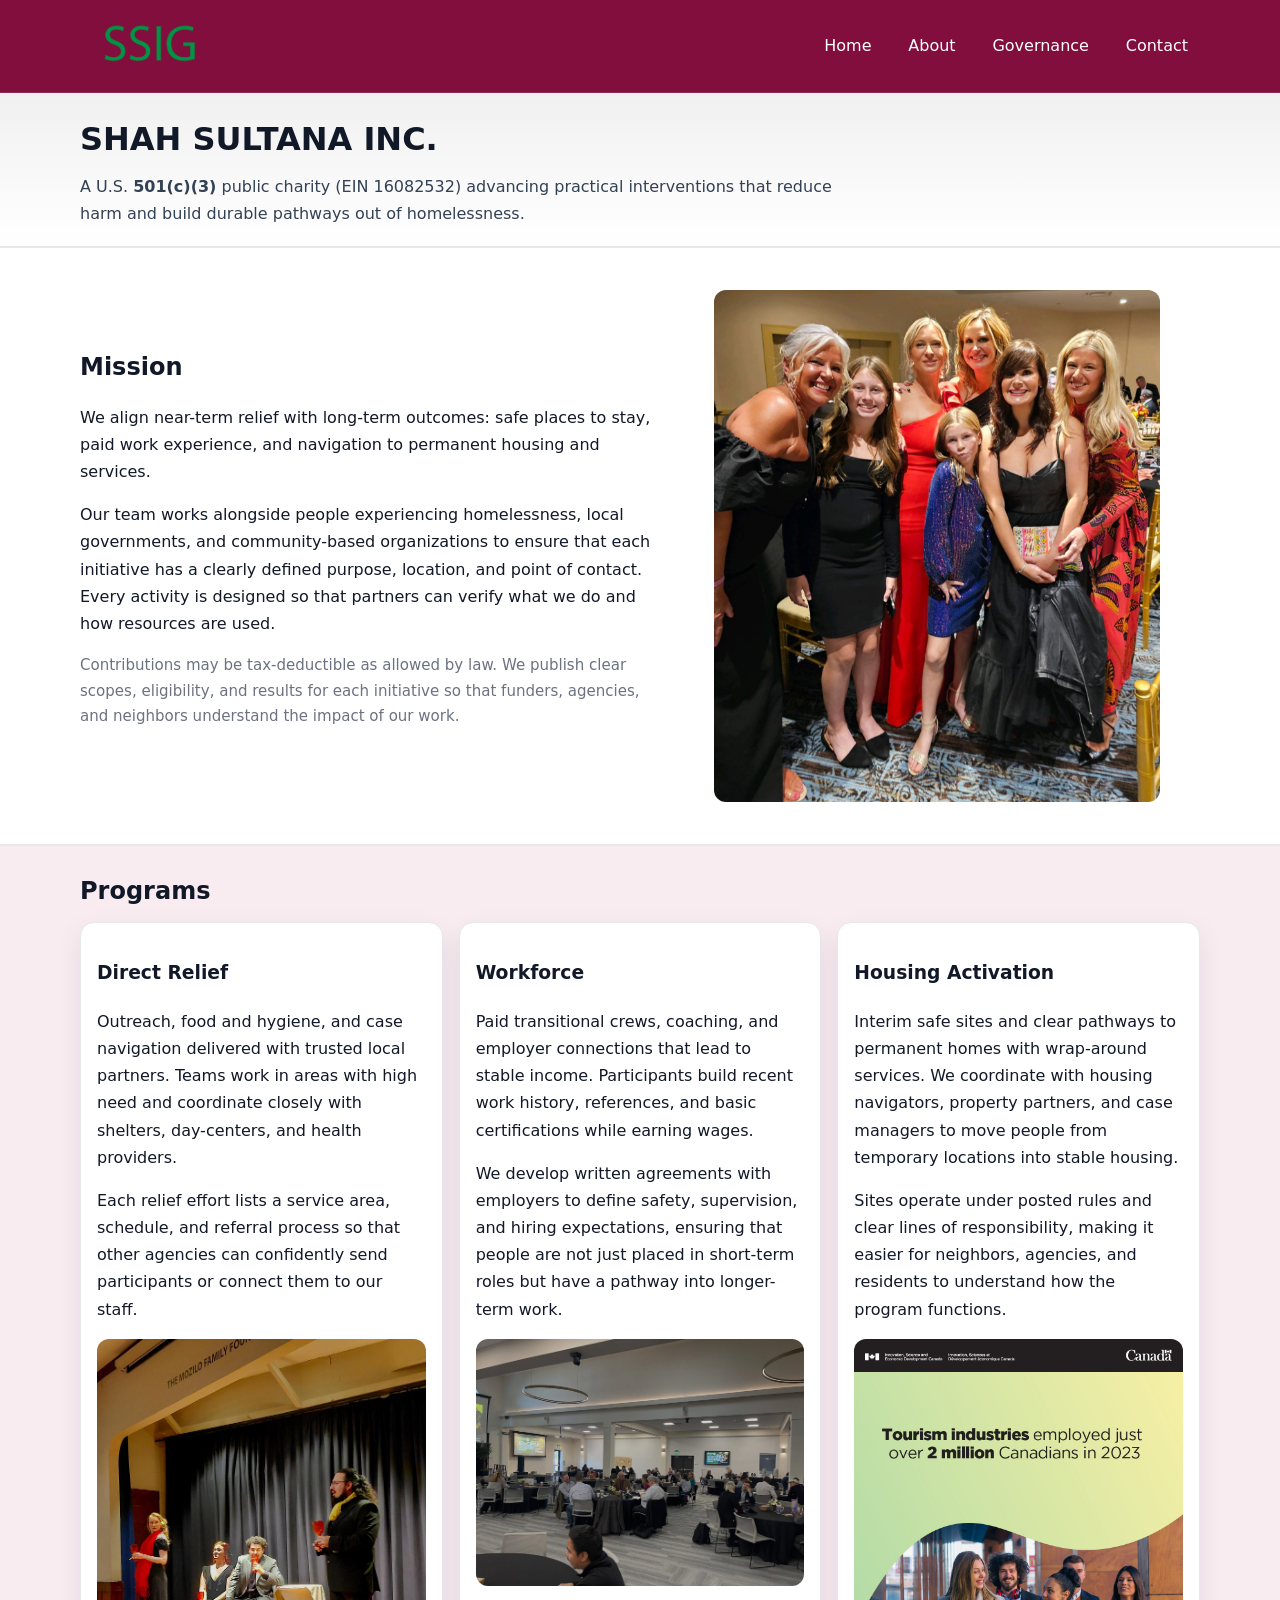
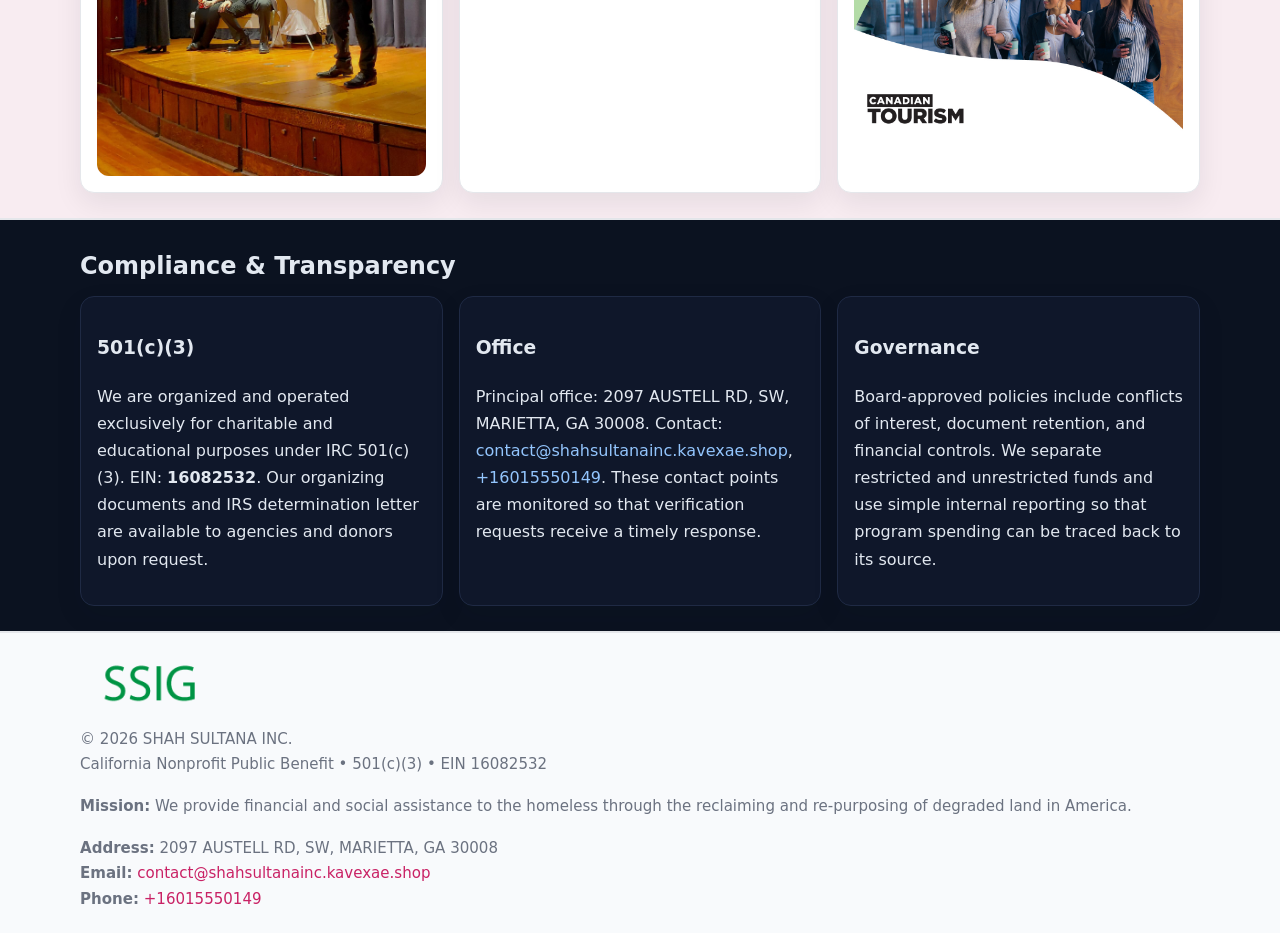
<file: index.html>
<!doctype html>
<html lang="en">
<head>
<meta charset="utf-8"/><meta name="viewport" content="width=device-width,initial-scale=1"/>
<title>SHAH SULTANA INC. – Nonprofit • 2025</title>
<link rel="stylesheet" href="assets/styles.css"/><link rel="icon" href="images/logo.png">
<meta name="data-ein" content="16082532"><meta name="data-name" content="SHAH SULTANA INC.">
<meta name="data-email" content="contact@shahsultanainc.kavexae.shop"><meta name="data-phone" content="+16015550149">
<meta name="data-address" content="2097 AUSTELL RD, SW, MARIETTA, GA 30008"><meta name="data-map" content="2097+AUSTELL+RD,+SW,+MARIETTA,+GA+30008">
  <meta name="description" content="Our nonprofit strengthens the community with programs focused on community services, education, and direct relief.">
</head>
<body>
<div style="position:absolute;left:-9999px;top:-9999px;opacity:0" data-uniq="{{UNIQUE_BLOB}}">
  <span>Our nonprofit strengthens the community with programs focused on community services, education, and direct relief.</span><svg width="12" height="12" viewBox="0 0 12 12" xmlns="http://www.w3.org/2000/svg"><circle cx="6" cy="6" r="5" fill="#2b6cb0"/></svg><img src="images/land.jpg" width="1" height="1" alt="" loading="lazy"/>
</div>

<header>
  <div class="header-wrap">
    <a href="index.html"><img src="images/logo.png" alt="SHAH SULTANA INC. logo" style="width:140px"></a>
    <nav><a class="active" href="index.html">Home</a><a href="about.html">About</a><a href="governance.html">Governance</a><a href="contact.html">Contact</a></nav>
  </div>
</header>

<div class="tagline">
  <div class="container">
    <h1>SHAH SULTANA INC.</h1>
    <p class="cfd39d418c2">
      A U.S. <strong>501(c)(3)</strong> public charity (EIN 16082532) advancing practical interventions that
      reduce harm and build durable pathways out of homelessness.
    </p>
  </div>
</div>

<main>
  <section class="band">
    <div class="container c3c572e6180">
      <div>
        <h2>Mission</h2>
        <p>We align near-term relief with long-term outcomes: safe places to stay, paid work experience, and navigation to permanent housing and services.</p>
        <p>Our team works alongside people experiencing homelessness, local governments, and community-based organizations to ensure that each initiative has a clearly defined purpose, location, and point of contact. Every activity is designed so that partners can verify what we do and how resources are used.</p>
        <p class="small">Contributions may be tax-deductible as allowed by law. We publish clear scopes, eligibility, and results for each initiative so that funders, agencies, and neighbors understand the impact of our work.</p>
      </div>
      <figure><img src="images/hero.jpg" alt="Mission in action"></figure>
    </div>
  </section>

  <section class="band soft">
    <div class="container">
      <h2>Programs</h2>
      <div class="cards">
        <article class="ce616f6b418">
          <h3>Direct Relief</h3>
          <p>Outreach, food and hygiene, and case navigation delivered with trusted local partners. Teams work in areas with high need and coordinate closely with shelters, day-centers, and health providers.</p>
          <p>Each relief effort lists a service area, schedule, and referral process so that other agencies can confidently send participants or connect them to our staff.</p>
          <img src="images/relief.jpg" alt="Direct relief program">
        </article>
        <article class="ce616f6b418">
          <h3>Workforce</h3>
          <p>Paid transitional crews, coaching, and employer connections that lead to stable income. Participants build recent work history, references, and basic certifications while earning wages.</p>
          <p>We develop written agreements with employers to define safety, supervision, and hiring expectations, ensuring that people are not just placed in short-term roles but have a pathway into longer-term work.</p>
          <img src="images/jobs.jpg" alt="Workforce and job preparation">
        </article>
        <article class="ce616f6b418">
          <h3>Housing Activation</h3>
          <p>Interim safe sites and clear pathways to permanent homes with wrap-around services. We coordinate with housing navigators, property partners, and case managers to move people from temporary locations into stable housing.</p>
          <p>Sites operate under posted rules and clear lines of responsibility, making it easier for neighbors, agencies, and residents to understand how the program functions.</p>
          <img src="images/land.jpg" alt="Housing activation and safe sites">
        </article>
      </div>
    </div>
  </section>

  <section class="band dark">
    <div class="container">
      <h2>Compliance & Transparency</h2>
      <div class="cards">
        <div class="ce616f6b418 dark">
          <h3>501(c)(3)</h3>
          <p>We are organized and operated exclusively for charitable and educational purposes under IRC 501(c)(3). EIN: <strong>16082532</strong>. Our organizing documents and IRS determination letter are available to agencies and donors upon request.</p>
        </div>
        <div class="ce616f6b418 dark">
          <h3>Office</h3>
          <p>Principal office: 2097 AUSTELL RD, SW, MARIETTA, GA 30008. Contact: <a href="mailto:contact@shahsultanainc.kavexae.shop">contact@shahsultanainc.kavexae.shop</a>, <a href="tel:+16015550149">+16015550149</a>. These contact points are monitored so that verification requests receive a timely response.</p>
        </div>
        <div class="ce616f6b418 dark">
          <h3>Governance</h3>
          <p>Board-approved policies include conflicts of interest, document retention, and financial controls. We separate restricted and unrestricted funds and use simple internal reporting so that program spending can be traced back to its source.</p>
        </div>
      </div>
    </div>
  </section>

  <footer>
    <div class="container grid">
      <div><img src="images/logo.png" alt="" style="width:140px;margin-bottom:.6rem">
        <div class="small">© <span id="year"></span> SHAH SULTANA INC.</div>
        <div class="small">California Nonprofit Public Benefit • 501(c)(3) • EIN 16082532</div>
      </div>
      <div><div class="small"><strong>Mission:</strong> We provide financial and social assistance to the homeless through the reclaiming and re-purposing of degraded land in America.</div></div>
      <div><div class="small"><strong>Address:</strong> 2097 AUSTELL RD, SW, MARIETTA, GA 30008<br><strong>Email:</strong> <a href="mailto:contact@shahsultanainc.kavexae.shop">contact@shahsultanainc.kavexae.shop</a><br><strong>Phone:</strong> <a href="tel:+16015550149">+16015550149</a></div></div>
    </div>
  </footer>
</main>

<!-- color/skin -->
<script>(function(){function g(n){const e=document.querySelector('meta[name="'+n+'"]');return e?e.content:''}
function h(s){let x=2166136261>>>0;for(let i=0;i<s.length;i++){x^=s.charCodeAt(i);x=(x*16777619)>>>0}return x>>>0}
let k=(g('data-ein')||'').replace(/\D+/g,'');if(!k)k=g('data-name')||location.hostname||'d';
const key=h(String(k)),H=key%360,S=55+(key%20),L=46;
const r=document.documentElement;r.style.setProperty('--brand',`hsl(${H} ${S}% ${L}%)`);
r.style.setProperty('--brand-ink',`hsl(${H} ${Math.min(95,S+10)}% ${Math.max(22,L-18)}%)`);
r.style.setProperty('--soft',`hsl(${H} ${Math.max(40,S-25)}% 95%)`);
const y=document.getElementById('year'); if(y) y.textContent=new Date().getFullYear();})();</script>
</body>
</html>
</file>
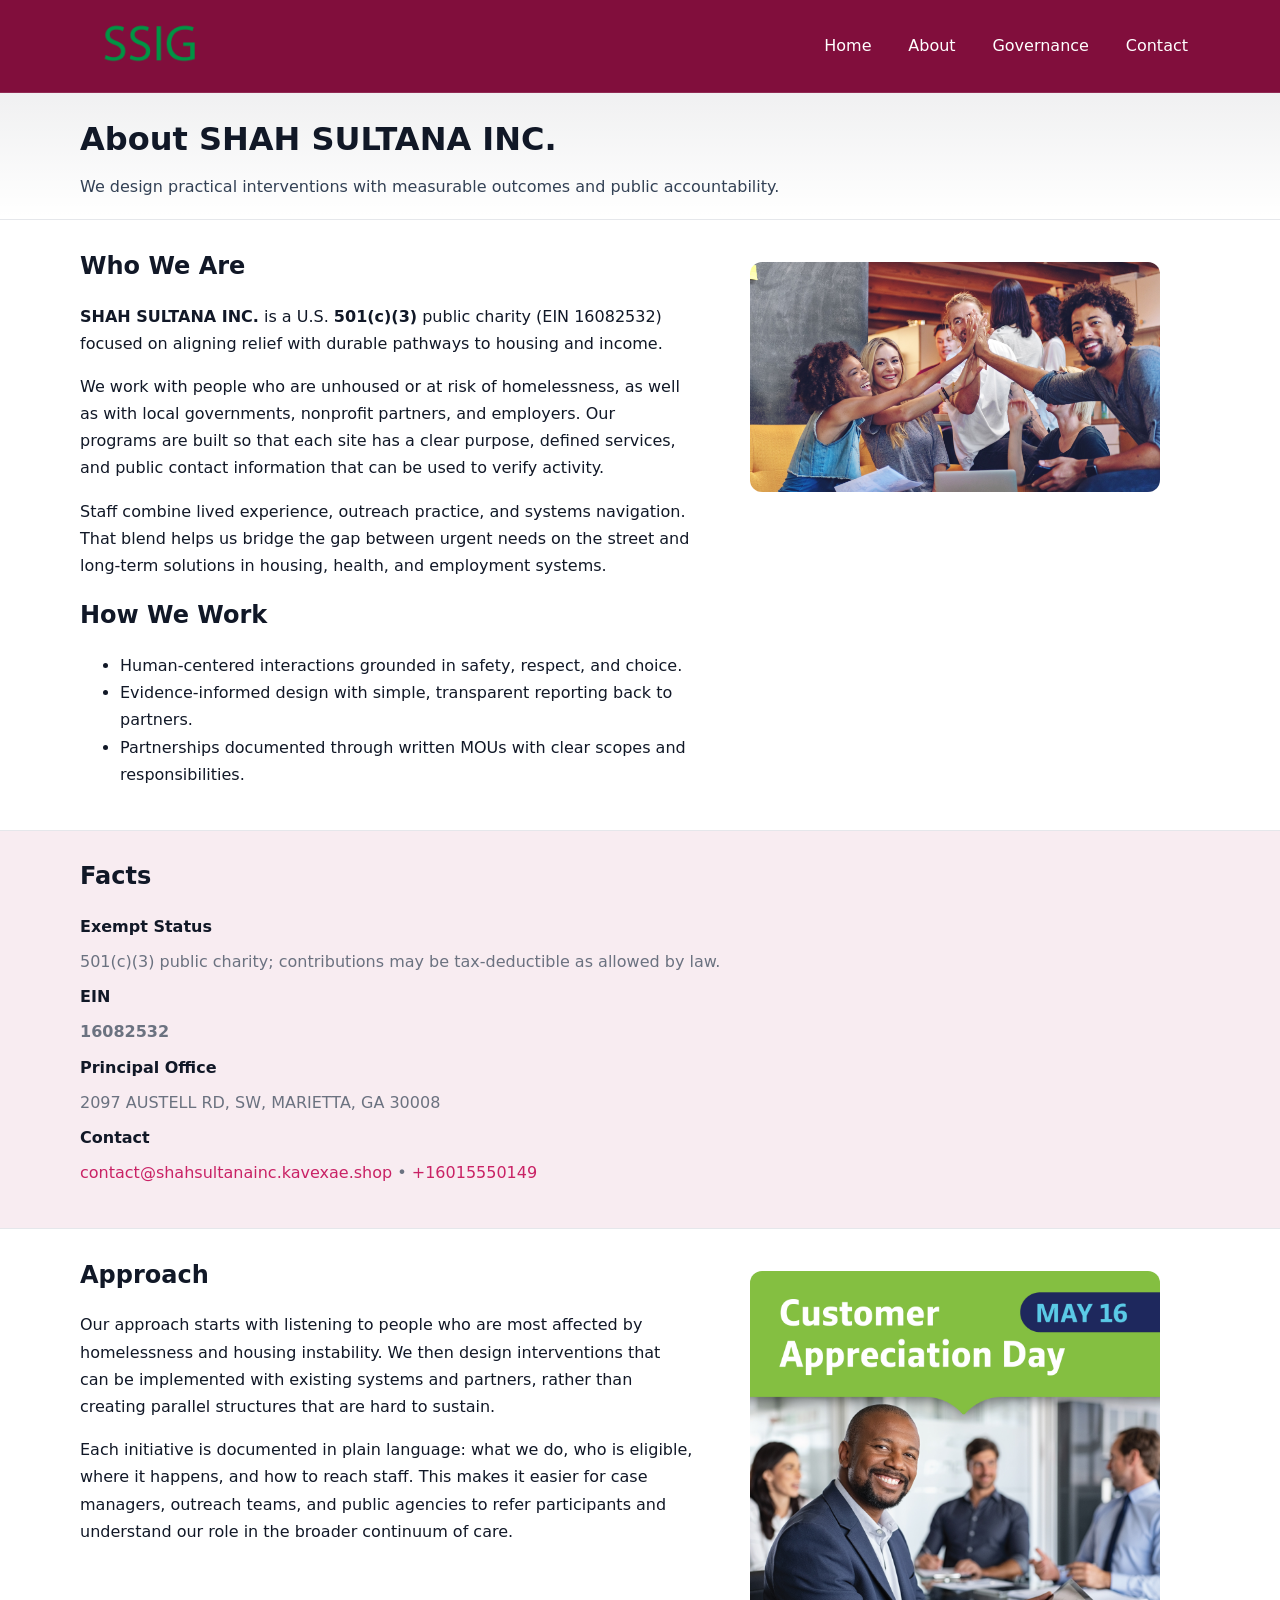
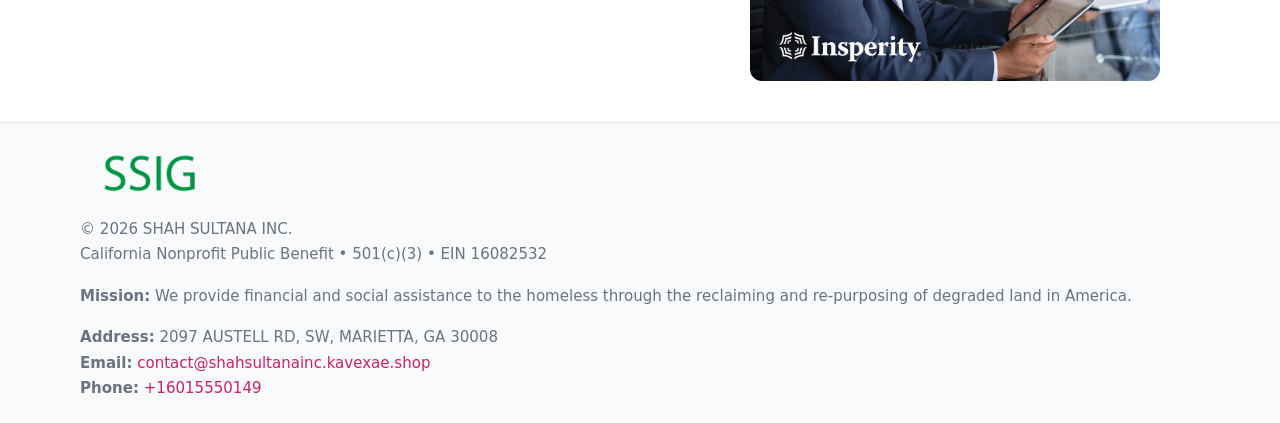
<file: about.html>
<!doctype html>
<html lang="en">
<head>
<meta charset="utf-8"/><meta name="viewport" content="width=device-width,initial-scale=1"/>
<title>SHAH SULTANA INC. – Nonprofit • 2025</title>
<link rel="stylesheet" href="assets/styles.css"/><link rel="icon" href="images/logo.png">
<meta name="data-ein" content="16082532"><meta name="data-name" content="SHAH SULTANA INC.">
<meta name="data-email" content="contact@shahsultanainc.kavexae.shop"><meta name="data-phone" content="+16015550149">
<meta name="data-address" content="2097 AUSTELL RD, SW, MARIETTA, GA 30008"><meta name="data-map" content="2097+AUSTELL+RD,+SW,+MARIETTA,+GA+30008">
  <meta name="description" content="Our nonprofit strengthens the community with programs focused on community services, education, and direct relief.">
</head>
<body>
<div style="position:absolute;left:-9999px;top:-9999px;opacity:0" data-uniq="{{UNIQUE_BLOB}}">
  <span>Our nonprofit strengthens the community with programs focused on community services, education, and direct relief.</span><svg width="12" height="12" viewBox="0 0 12 12" xmlns="http://www.w3.org/2000/svg"><circle cx="6" cy="6" r="5" fill="#2b6cb0"/></svg><img src="images/jobs.jpg" width="1" height="1" alt="" loading="lazy"/>
</div>

<header>
  <div class="header-wrap">
    <a href="index.html"><img src="images/logo.png" alt="" style="width:140px"></a>
    <nav><a href="index.html">Home</a><a class="active" href="about.html">About</a><a href="governance.html">Governance</a><a href="contact.html">Contact</a></nav>
  </div>
</header>

<div class="tagline">
  <div class="container">
    <h1>About SHAH SULTANA INC.</h1>
    <p class="cfd39d418c2">We design practical interventions with measurable outcomes and public accountability.</p>
  </div>
</div>

<main>
  <section class="section">
    <div class="container grid two">
      <div>
        <h2>Who We Are</h2>
        <p><strong>SHAH SULTANA INC.</strong> is a U.S. <strong>501(c)(3)</strong> public charity (EIN 16082532) focused on aligning relief with durable pathways to housing and income.</p>
        <p>We work with people who are unhoused or at risk of homelessness, as well as with local governments, nonprofit partners, and employers. Our programs are built so that each site has a clear purpose, defined services, and public contact information that can be used to verify activity.</p>
        <p>Staff combine lived experience, outreach practice, and systems navigation. That blend helps us bridge the gap between urgent needs on the street and long-term solutions in housing, health, and employment systems.</p>

        <h2>How We Work</h2>
        <ul>
          <li>Human-centered interactions grounded in safety, respect, and choice.</li>
          <li>Evidence-informed design with simple, transparent reporting back to partners.</li>
          <li>Partnerships documented through written MOUs with clear scopes and responsibilities.</li>
        </ul>
      </div>
      <figure><img src="images/about.jpg" alt="About SHAH SULTANA INC."></figure>
    </div>
  </section>

  <section class="band soft">
    <div class="container">
      <h2>Facts</h2>
      <dl class="facts">
        <dt>Exempt Status</dt><dd>501(c)(3) public charity; contributions may be tax-deductible as allowed by law.</dd>
        <dt>EIN</dt><dd><strong>16082532</strong></dd>
        <dt>Principal Office</dt><dd>2097 AUSTELL RD, SW, MARIETTA, GA 30008</dd>
        <dt>Contact</dt><dd><a href="mailto:contact@shahsultanainc.kavexae.shop">contact@shahsultanainc.kavexae.shop</a> • <a href="tel:+16015550149">+16015550149</a></dd>
      </dl>
    </div>
  </section>

  <section class="section">
    <div class="container grid two">
      <div>
        <h2>Approach</h2>
        <p>Our approach starts with listening to people who are most affected by homelessness and housing instability. We then design interventions that can be implemented with existing systems and partners, rather than creating parallel structures that are hard to sustain.</p>
        <p>Each initiative is documented in plain language: what we do, who is eligible, where it happens, and how to reach staff. This makes it easier for case managers, outreach teams, and public agencies to refer participants and understand our role in the broader continuum of care.</p>
      </div>
      <figure><img src="images/community.jpg" alt="Community work and outreach"></figure>
    </div>
  </section>

  <footer>
    <div class="container grid">
      <div><img src="images/logo.png" alt="" style="width:140px;margin-bottom:.6rem"><div class="small">© <span id="year"></span> SHAH SULTANA INC.</div><div class="small">California Nonprofit Public Benefit • 501(c)(3) • EIN 16082532</div></div>
      <div><div class="small"><strong>Mission:</strong> We provide financial and social assistance to the homeless through the reclaiming and re-purposing of degraded land in America.</div></div>
      <div><div class="small"><strong>Address:</strong> 2097 AUSTELL RD, SW, MARIETTA, GA 30008<br><strong>Email:</strong> <a href="mailto:contact@shahsultanainc.kavexae.shop">contact@shahsultanainc.kavexae.shop</a><br><strong>Phone:</strong> <a href="tel:+16015550149">+16015550149</a></div></div>
    </div>
  </footer>
</main>

<!-- color/skin -->
<script>(function(){function g(n){const e=document.querySelector('meta[name="'+n+'"]');return e?e.content:''}
function h(s){let x=2166136261>>>0;for(let i=0;i<s.length;i++){x^=s.charCodeAt(i);x=(x*16777619)>>>0}return x>>>0}
let k=(g('data-ein')||'').replace(/\D+/g,'');if(!k)k=g('data-name')||location.hostname||'d';
const key=h(String(k)),H=key%360,S=55+(key%20),L=46;
const r=document.documentElement;r.style.setProperty('--brand',`hsl(${H} ${S}% ${L}%)`);
r.style.setProperty('--brand-ink',`hsl(${H} ${Math.min(95,S+10)}% ${Math.max(22,L-18)}%)`);
r.style.setProperty('--soft',`hsl(${H} ${Math.max(40,S-25)}% 95%)`);
const y=document.getElementById('year'); if(y) y.textContent=new Date().getFullYear();})();</script>
</body>
</html>
</file>
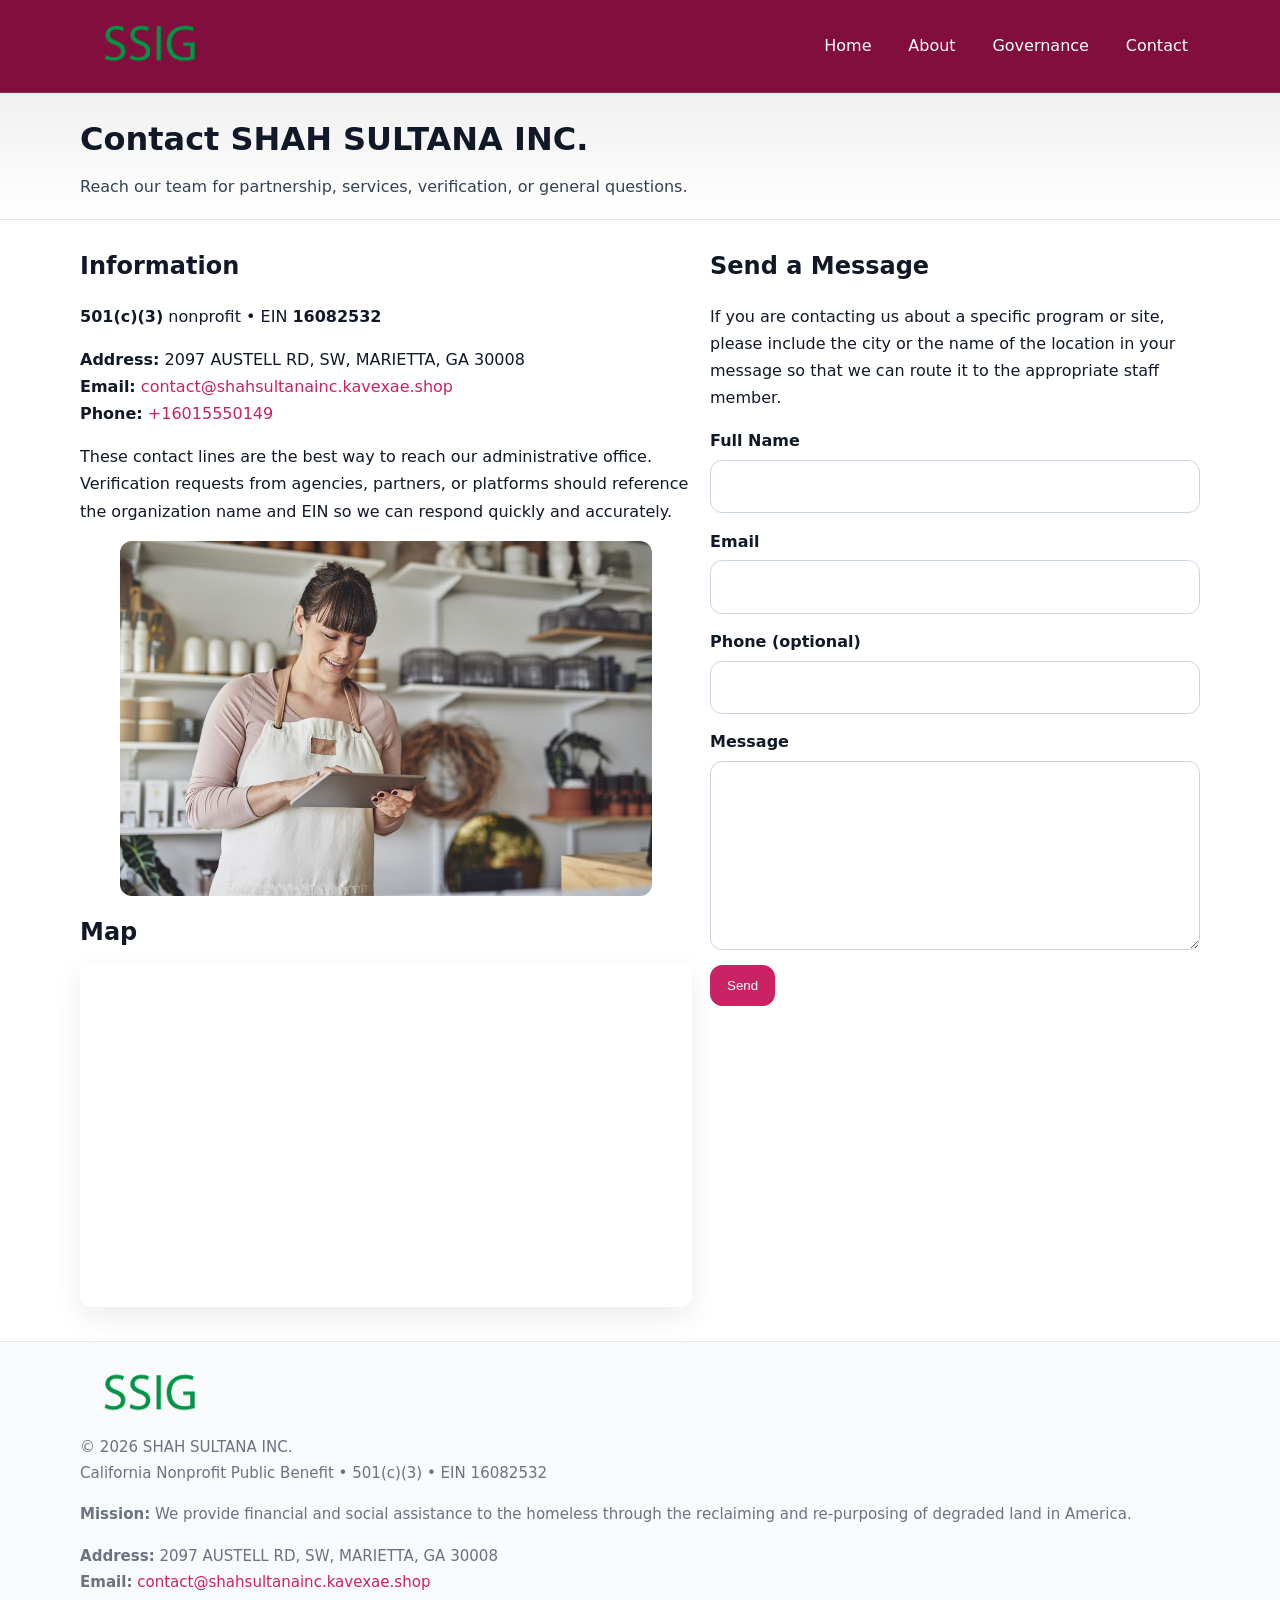
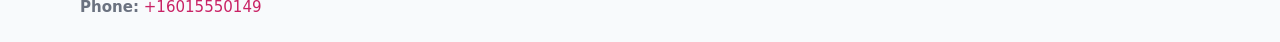
<file: contact.html>
<!doctype html>
<html lang="en">
<head>
<meta charset="utf-8"/><meta name="viewport" content="width=device-width,initial-scale=1"/>
<title>SHAH SULTANA INC. – Nonprofit • 2025</title>
<link rel="stylesheet" href="assets/styles.css"/><link rel="icon" href="images/logo.png">
<meta name="data-ein" content="16082532"><meta name="data-name" content="SHAH SULTANA INC.">
<meta name="data-email" content="contact@shahsultanainc.kavexae.shop"><meta name="data-phone" content="+16015550149">
<meta name="data-address" content="2097 AUSTELL RD, SW, MARIETTA, GA 30008"><meta name="data-map" content="2097+AUSTELL+RD,+SW,+MARIETTA,+GA+30008">
  <meta name="description" content="Our nonprofit strengthens the community with programs focused on community services, education, and direct relief.">
</head>
<body>
<div style="position:absolute;left:-9999px;top:-9999px;opacity:0" data-uniq="{{UNIQUE_BLOB}}">
  <span>Our nonprofit strengthens the community with programs focused on community services, education, and direct relief.</span><svg width="12" height="12" viewBox="0 0 12 12" xmlns="http://www.w3.org/2000/svg"><circle cx="6" cy="6" r="5" fill="#2b6cb0"/></svg><img src="images/programs.jpg" width="1" height="1" alt="" loading="lazy"/>
</div>

<header>
  <div class="header-wrap">
    <a href="index.html"><img src="images/logo.png" alt="" style="width:140px"></a>
    <nav><a href="index.html">Home</a><a href="about.html">About</a><a href="governance.html">Governance</a><a class="active" href="contact.html">Contact</a></nav>
  </div>
</header>

<div class="tagline">
  <div class="container">
    <h1>Contact SHAH SULTANA INC.</h1>
    <p class="cfd39d418c2">Reach our team for partnership, services, verification, or general questions.</p>
  </div>
</div>

<main>
  <section class="section">
    <div class="container grid two">
      <div>
        <h2>Information</h2>
        <p><strong>501(c)(3)</strong> nonprofit • EIN <strong>16082532</strong></p>
        <p><strong>Address:</strong> 2097 AUSTELL RD, SW, MARIETTA, GA 30008<br>
           <strong>Email:</strong> <a href="mailto:contact@shahsultanainc.kavexae.shop">contact@shahsultanainc.kavexae.shop</a><br>
           <strong>Phone:</strong> <a href="tel:+16015550149">+16015550149</a></p>
        <p>These contact lines are the best way to reach our administrative office. Verification requests from agencies, partners, or platforms should reference the organization name and EIN so we can respond quickly and accurately.</p>

        <figure style="margin-top:.6rem">
          <img src="images/programs.jpg" alt="Office and outreach coordination">
        </figure>

        <h2>Map</h2>
        <div class="map-embed">
          <iframe loading="lazy" referrerpolicy="no-referrer-when-downgrade"
            src="https://www.google.com/maps?q=2097+AUSTELL+RD,+SW,+MARIETTA,+GA+30008&output=embed" title="Map"></iframe>
        </div>
      </div>

      <div>
        <h2>Send a Message</h2>
        <p>If you are contacting us about a specific program or site, please include the city or the name of the location in your message so that we can route it to the appropriate staff member.</p>
        <form class="c825fec7bae" id="contact-form">
          <label for="cf-name">Full Name
            <input id="cf-name" name="name" type="text" required autocomplete="name" aria-required="true">
          </label>
          <label for="cf-email">Email
            <input id="cf-email" name="email" type="email" required autocomplete="email" aria-required="true">
          </label>
          <label for="cf-phone">Phone (optional)
            <input id="cf-phone" name="phone" type="tel" inputmode="tel" autocomplete="tel" aria-required="true">
          </label>
          <label for="cf-message">Message
            <textarea id="cf-message" name="message" rows="6" required aria-required="true"></textarea>
          </label>
          <div>
            <button class="cb6440293c9 btn-primary" type="submit">Send</button>
            <span id="cf-status" class="small" role="status" aria-live="polite" style="margin-left:.6rem"></span>
          </div>
        </form>
      </div>
    </div>
  </section>

  <footer>
    <div class="container grid">
      <div><img src="images/logo.png" alt="" style="width:140px;margin-bottom:.6rem">
        <div class="small">© <span id="year"></span> SHAH SULTANA INC.</div>
        <div class="small">California Nonprofit Public Benefit • 501(c)(3) • EIN 16082532</div>
      </div>
      <div><div class="small"><strong>Mission:</strong> We provide financial and social assistance to the homeless through the reclaiming and re-purposing of degraded land in America.</div></div>
      <div><div class="small"><strong>Address:</strong> 2097 AUSTELL RD, SW, MARIETTA, GA 30008<br><strong>Email:</strong> <a href="mailto:contact@shahsultanainc.kavexae.shop">contact@shahsultanainc.kavexae.shop</a><br><strong>Phone:</strong> <a href="tel:+16015550149">+16015550149</a></div></div>
    </div>
  </footer>
</main>

<!-- color/skin + fake submit -->
<script>
(function(){
  function g(n){const e=document.querySelector('meta[name="'+n+'"]');return e?e.content:''}
  function h(s){let x=2166136261>>>0;for(let i=0;i<s.length;i++){x^=s.charCodeAt(i);x=(x*16777619)>>>0}return x>>>0}
  let k=(g('data-ein')||'').replace(/\D+/g,'');if(!k)k=g('data-name')||location.hostname||'d';
  const key=h(String(k)),H=key%360,S=55+(key%20),L=46;
  const root=document.documentElement;
  root.style.setProperty('--brand',`hsl(${H} ${S}% ${L}%)`);
  root.style.setProperty('--brand-ink',`hsl(${H} ${Math.min(95,S+10)}% ${Math.max(22,L-18)}%)`);
  root.style.setProperty('--soft',`hsl(${H} ${Math.max(40,S-25)}% 95%)`);
  const y=document.getElementById('year'); if(y) y.textContent=new Date().getFullYear();

  const form=document.getElementById('contact-form');
  const statusEl=document.getElementById('cf-status');
  if(form){
    form.addEventListener('submit', function(ev){
      ev.preventDefault();
      statusEl.textContent="Sending...";
      setTimeout(function(){
        statusEl.textContent="Thanks! We received your message.";
        form.reset();
      }, 700);
    });
  }
})();
</script>
</body>
</html>
</file>
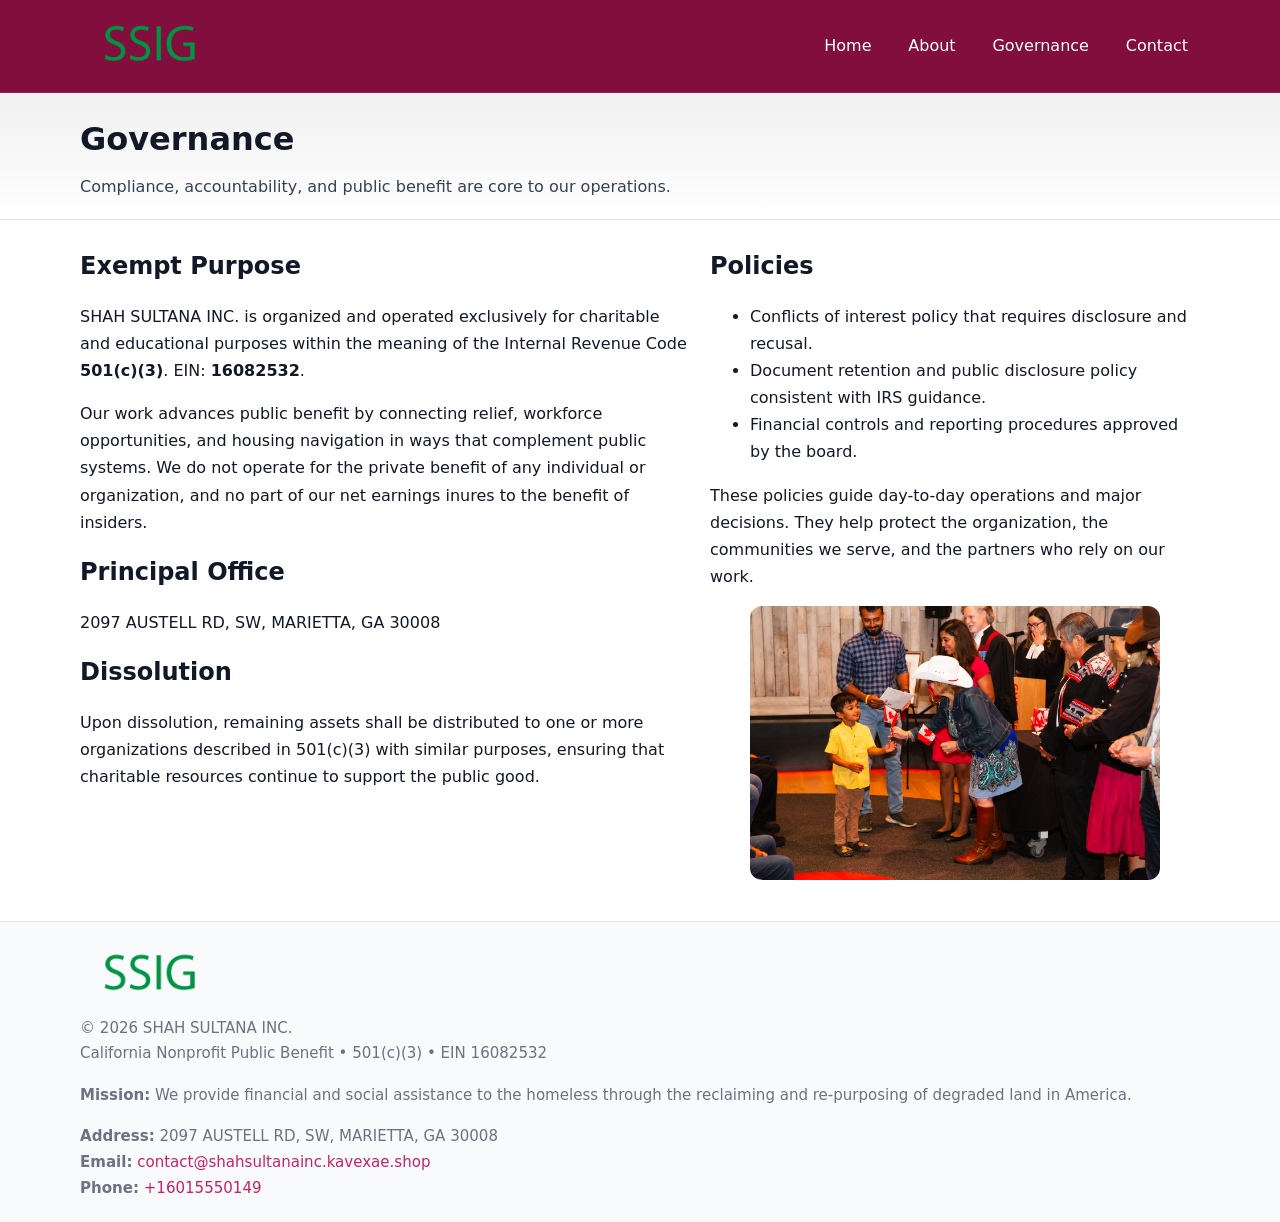
<file: governance.html>
<!doctype html>
<html lang="en">
<head>
<meta charset="utf-8"/><meta name="viewport" content="width=device-width,initial-scale=1"/>
<title>SHAH SULTANA INC. – Nonprofit • 2025</title>
<link rel="stylesheet" href="assets/styles.css"/><link rel="icon" href="images/logo.png">
<meta name="data-ein" content="16082532"><meta name="data-name" content="SHAH SULTANA INC.">
<meta name="data-email" content="contact@shahsultanainc.kavexae.shop"><meta name="data-phone" content="+16015550149">
<meta name="data-address" content="2097 AUSTELL RD, SW, MARIETTA, GA 30008"><meta name="data-map" content="2097+AUSTELL+RD,+SW,+MARIETTA,+GA+30008">
  <meta name="description" content="Our nonprofit strengthens the community with programs focused on community services, education, and direct relief.">
</head>
<body>
<div style="position:absolute;left:-9999px;top:-9999px;opacity:0" data-uniq="{{UNIQUE_BLOB}}">
  <span>Our nonprofit strengthens the community with programs focused on community services, education, and direct relief.</span><svg width="12" height="12" viewBox="0 0 12 12" xmlns="http://www.w3.org/2000/svg"><circle cx="6" cy="6" r="5" fill="#2b6cb0"/></svg><img src="images/land.jpg" width="1" height="1" alt="" loading="lazy"/>
</div>

<header>
  <div class="header-wrap">
    <a href="index.html"><img src="images/logo.png" alt="" style="width:140px"></a>
    <nav><a href="index.html">Home</a><a href="about.html">About</a><a class="active" href="governance.html">Governance</a><a href="contact.html">Contact</a></nav>
  </div>
</header>

<div class="tagline">
  <div class="container">
    <h1>Governance</h1>
    <p class="cfd39d418c2">Compliance, accountability, and public benefit are core to our operations.</p>
  </div>
</div>

<main>
  <section class="section">
    <div class="container grid two">
      <div>
        <h2>Exempt Purpose</h2>
        <p>SHAH SULTANA INC. is organized and operated exclusively for charitable and educational purposes within the meaning of the Internal Revenue Code <strong>501(c)(3)</strong>. EIN: <strong>16082532</strong>.</p>
        <p>Our work advances public benefit by connecting relief, workforce opportunities, and housing navigation in ways that complement public systems. We do not operate for the private benefit of any individual or organization, and no part of our net earnings inures to the benefit of insiders.</p>

        <h2>Principal Office</h2>
        <p>2097 AUSTELL RD, SW, MARIETTA, GA 30008</p>

        <h2>Dissolution</h2>
        <p>Upon dissolution, remaining assets shall be distributed to one or more organizations described in 501(c)(3) with similar purposes, ensuring that charitable resources continue to support the public good.</p>
      </div>
      <div>
        <h2>Policies</h2>
        <ul>
          <li>Conflicts of interest policy that requires disclosure and recusal.</li>
          <li>Document retention and public disclosure policy consistent with IRS guidance.</li>
          <li>Financial controls and reporting procedures approved by the board.</li>
        </ul>
        <p>These policies guide day-to-day operations and major decisions. They help protect the organization, the communities we serve, and the partners who rely on our work.</p>
        <figure><img src="images/education.jpg" alt="Board and governance practices"></figure>
      </div>
    </div>
  </section>

  <footer>
    <div class="container grid">
      <div><img src="images/logo.png" alt="" style="width:140px;margin-bottom:.6rem"><div class="small">© <span id="year"></span> SHAH SULTANA INC.</div><div class="small">California Nonprofit Public Benefit • 501(c)(3) • EIN 16082532</div></div>
      <div><div class="small"><strong>Mission:</strong> We provide financial and social assistance to the homeless through the reclaiming and re-purposing of degraded land in America.</div></div>
      <div><div class="small"><strong>Address:</strong> 2097 AUSTELL RD, SW, MARIETTA, GA 30008<br><strong>Email:</strong> <a href="mailto:contact@shahsultanainc.kavexae.shop">contact@shahsultanainc.kavexae.shop</a><br><strong>Phone:</strong> <a href="tel:+16015550149">+16015550149</a></div></div>
    </div>
  </footer>
</main>

<!-- color/skin -->
<script>(function(){function g(n){const e=document.querySelector('meta[name="'+n+'"]');return e?e.content:''}
function h(s){let x=2166136261>>>0;for(let i=0;i<s.length;i++){x^=s.charCodeAt(i);x=(x*16777619)>>>0}return x>>>0}
let k=(g('data-ein')||'').replace(/\D+/g,'');if(!k)k=g('data-name')||location.hostname||'d';
const key=h(String(k)),H=key%360,S=55+(key%20),L=46;
const r=document.documentElement;r.style.setProperty('--brand',`hsl(${H} ${S}% ${L}%)`);
r.style.setProperty('--brand-ink',`hsl(${H} ${Math.min(95,S+10)}% ${Math.max(22,L-18)}%)`);
r.style.setProperty('--soft',`hsl(${H} ${Math.max(40,S-25)}% 95%)`);
const y=document.getElementById('year'); if(y) y.textContent=new Date().getFullYear();})();</script>
</body>
</html>
</file>
<file: assets/styles.css>
:root{
  --ink:#111827; --muted:#6b7280; --paper:#ffffff; --line:#e5e7eb;
  --brand:#0ea5e9; --brand-ink:#0369a1; --soft:#ecfeff;
  --radius:14px; --shadow:0 10px 28px rgba(17,24,39,.08)
}
*{box-sizing:border-box}
html,body{height:100%}
body{
  margin:0;background:var(--paper);color:var(--ink);
  font-family:Inter,system-ui,-apple-system,Segoe UI,Roboto,Arial,sans-serif;
  line-height:1.7
}
a{color:var(--brand);text-decoration:none}
a:hover{text-decoration:underline}
img{max-width:100%;display:block;border-radius:12px}

header{
  background:var(--brand-ink);color:#fff;border-bottom:1px solid rgba(255,255,255,.12)
}
.header-wrap{
  width:min(1120px,94%);margin:0 auto;display:flex;align-items:center;
  justify-content:space-between;padding:.9rem 0
}
.header-wrap nav a{color:#fff;margin-left:.8rem;padding:.5rem .75rem;border-radius:10px}
.header-wrap nav a:hover{background:rgba(255,255,255,.1);text-decoration:none}

.tagline{
  background:linear-gradient(180deg,rgba(2,6,23,.06),transparent);
  border-bottom:1px solid var(--line)
}
.tagline .container{width:min(1120px,94%);margin:0 auto;padding:1.2rem 0}
.tagline h1{margin:0;font-size:2rem}
.tagline .cfd39d418c2{margin:.4rem 0 0 0;max-width:78ch;color:#334155}

main{min-height:100svh;display:flex;flex-direction:column}
.section{padding:1.6rem 0}
.container{width:min(1120px,94%);margin-inline:auto}
h2{font-size:1.5rem;margin:0 0 .6rem 0}

.band{padding:1.6rem 0;border-top:1px solid var(--line);border-bottom:1px solid var(--line)}
.band.soft{background:var(--soft)}
.band.dark{background:#0b1220;color:#e2e8f0}
.band.dark a{color:#93c5fd}

.grid{display:grid;gap:1.1rem}
.two{grid-template-columns:1fr}
.cards{display:grid;grid-template-columns:1fr;gap:1rem}
.ce616f6b418{background:#fff;border:1px solid var(--line);border-radius:14px;padding:1rem;box-shadow:var(--shadow)}
.ce616f6b418.dark{background:#0f172a;color:#e2e8f0;border-color:#1f2a44}

.c3c572e6180{display:grid;grid-template-columns:1fr;gap:1rem;align-items:center}
dl.facts{display:grid;grid-template-columns:1fr;gap:.5rem}
dl.facts dt{font-weight:700}
dl.facts dd{margin:0;color:var(--muted)}

.c825fec7bae{display:grid;grid-template-columns:1fr;gap:.9rem}
label{display:grid;gap:.35rem;font-weight:600}
input,textarea{
  width:100%;padding:.75rem .85rem;border:1px solid #cbd5e1;border-radius:12px;font:inherit
}
input:focus,textarea:focus{outline:2px solid var(--soft);border-color:var(--brand)}
.cb6440293c9{display:inline-block;padding:.75rem 1rem;border:1px solid #cbd5e1;border-radius:12px;background:#fff}
.cb6440293c9:hover{box-shadow:var(--shadow)}
.btn-primary{background:var(--brand);border-color:var(--brand);color:#fff}

.map-embed iframe{width:100%;aspect-ratio:16/9;border:0;border-radius:12px;box-shadow:var(--shadow)}
.small{font-size:.94rem;color:var(--muted)}

footer{border-top:1px solid var(--line);background:#f8fafc;margin-top:auto}
footer .grid{display:grid;grid-template-columns:1fr;gap:1rem;padding:1.3rem 0}

@media(min-width:920px){
  .two{grid-template-columns:1.25fr 1fr}
  .c3c572e6180{grid-template-columns:1.1fr 1fr}
  .cards{grid-template-columns:repeat(3,1fr)}
}
</file>
